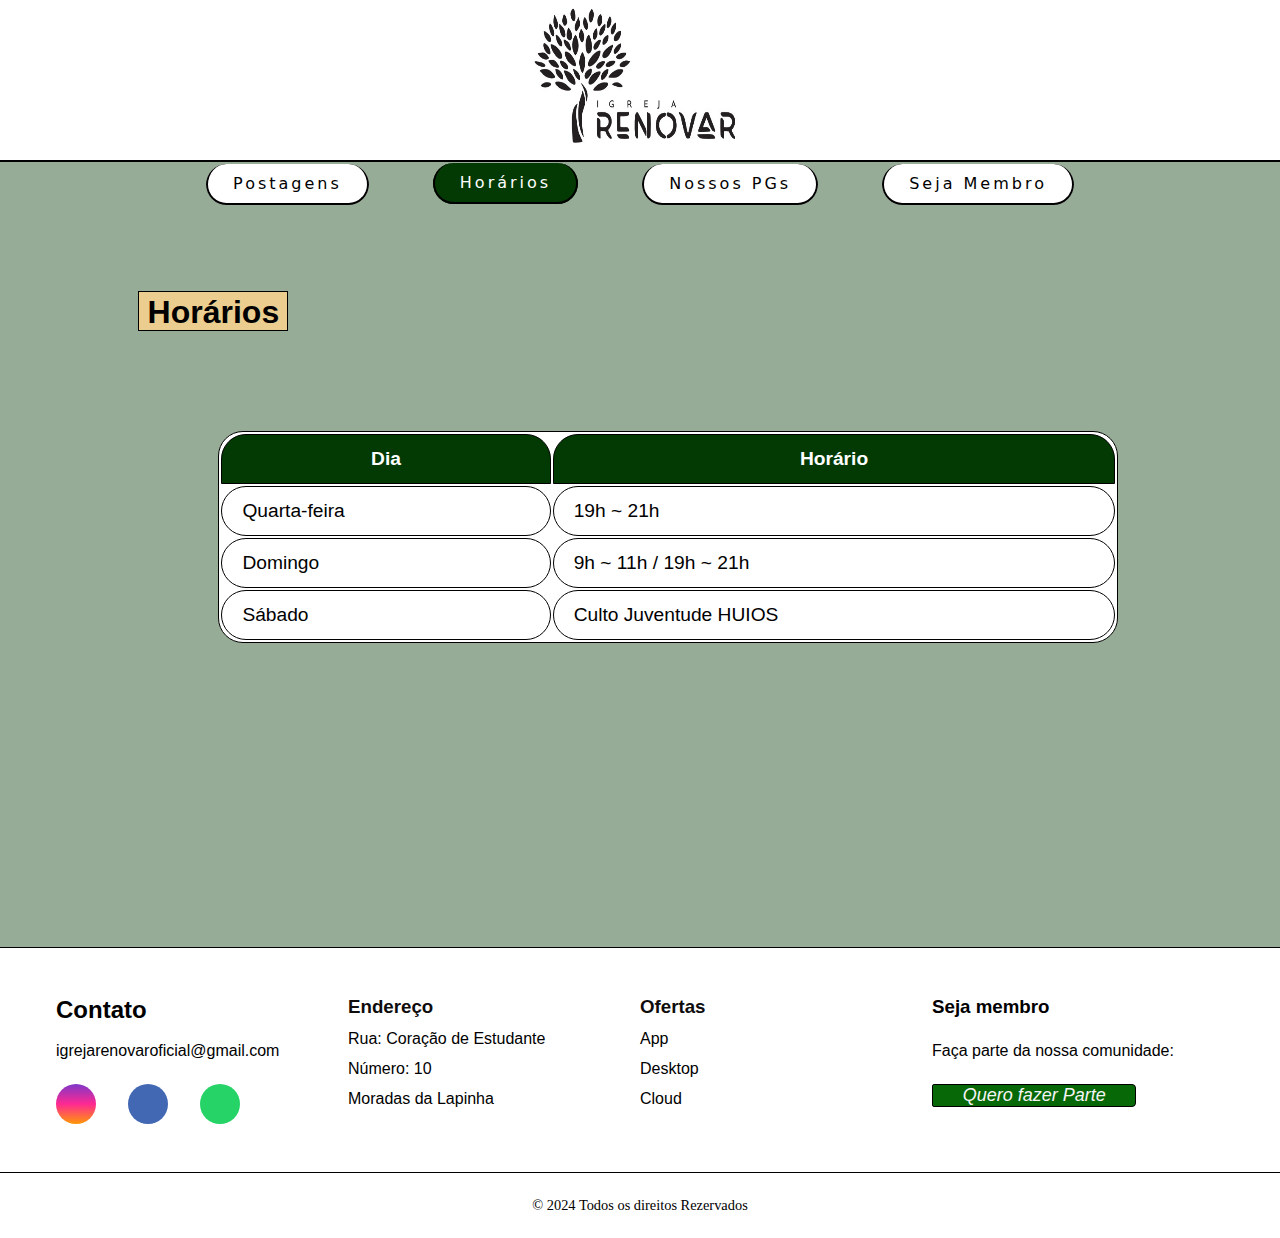
<file: Horários/horarios.html>
<!DOCTYPE html>
<html lang="en">

<head>
    <meta charset="UTF-8">
    <meta name="viewport" content="width=device-width, initial-scale=1.0">
    <link rel="stylesheet" href="https://cdnjs.cloudflare.com/ajax/libs/font-awesome/6.5.1/css/all.min.css" integrity="sha512-DTOQO9RWCH3ppGqcWaEA1BIZOC6xxalwEsw9c2QQeAIftl+Vegovlnee1c9QX4TctnWMn13TZye+giMm8e2LwA==" crossorigin="anonymous" referrerpolicy="no-referrer" />
    <link rel="stylesheet" href="horarios.css">
    <title>Horários</title>
</head>

<body>
    <header>
        <nav class="navi">
            <img src="images/logo-branca2.jpg" alt="Logo-Renovar-Branca" class="logo">
        </nav>

        <div class="links-navbar">
            <ul class="nav-list">
                <li><a href="/Menu/index.html" class="links">Postagens</a></li>
                <li id="ativado" class="links"><a href="/Horários/horarios.html">Horários</a></li>
                <li><a href="/PG/PG.html" class="links">Nossos PGs</a></li>
                <li><a href="" class="links">Seja Membro</a></li>
            </ul>
        </div>
    </header>
    <main>
        <div id="conteudo">
            <div class="titulo-horario">
                <h1>Horários</h1>
            </div>

            <div id="tabela-horario">
                <table>
                    <thead>
                        <tr>
                            <th>Dia</th>
                            <th>Horário</th>
                        </tr>
                    </thead>
                    <tbody>
                        
                        <tr>
                            <td>Quarta-feira</td>
                            <td>19h ~ 21h</td>
                        </tr>
                        <tr>
                            <td>Domingo</td>
                            <td>9h ~ 11h / 19h ~ 21h</td>
                        </tr>
                        <tr>
                            <td>Sábado</td>
                            <td>Culto Juventude HUIOS</td>
                        </tr>
                        
                    </tbody>
                </table>
            </div>
        </div>
        <main id="main"></main>
        <footer>
            <div id="footer_content">
    
                <div id="footer_contacts">
    
                    <h2>Contato</h2>
                    <p>igrejarenovaroficial@gmail.com</p>
                    
    
                    <div id="footer_social_media">
                        <a href="#" class="footer_link" id="instagram">
                            <i class="fa-brands fa-instagram"></i>
                        </a>
                        <a href="#" class="footer_link" id="facebook">
                            <i class="fa-brands fa-facebook-f"></i>
                        </a>
                        <a href="#" class="footer_link" id="whatsapp">
                            <i class="fa-brands fa-whatsapp"></i>
                        </a>
                    </div>
                </div>
                <ul class="footer-list">
                    <li><h3>Endereço</h3></li>
                    <li>
                        <a href="#">Rua: Coração de Estudante</a>
                    </li>
                    <li>
                        <a href="#">Número: 10</a>
                    </li>
                    <li>
                        <a href="#">Moradas da Lapinha</a>
                    </li>
                </ul>
                <ul class="footer-list">
                    <li><h3>Ofertas</h3></li>
                    <li>
                        <a href="#">App</a>
                    </li>
                    <li>
                        <a href="#">Desktop</a>
                    </li>
                    <li>
                        <a href="#">Cloud</a>
                    </li>
                </ul>
    
                <div id="footer_subscribe">
                    <h3>Seja membro</h3>
                    <p>
                        Faça parte da nossa comunidade:
                    </p>

                <div id="input_group">

                    
                    <button>
                        <i >Quero fazer Parte <i class="fa-solid fa-check"></i></i>
                    </button>
                </div>
    
    
            </div>
    

        </footer>
        <div id="footer_copyright">   
            &#169
            2024 Todos os direitos Rezervados
        </div>
    </main>

</body>

</html>
</file>
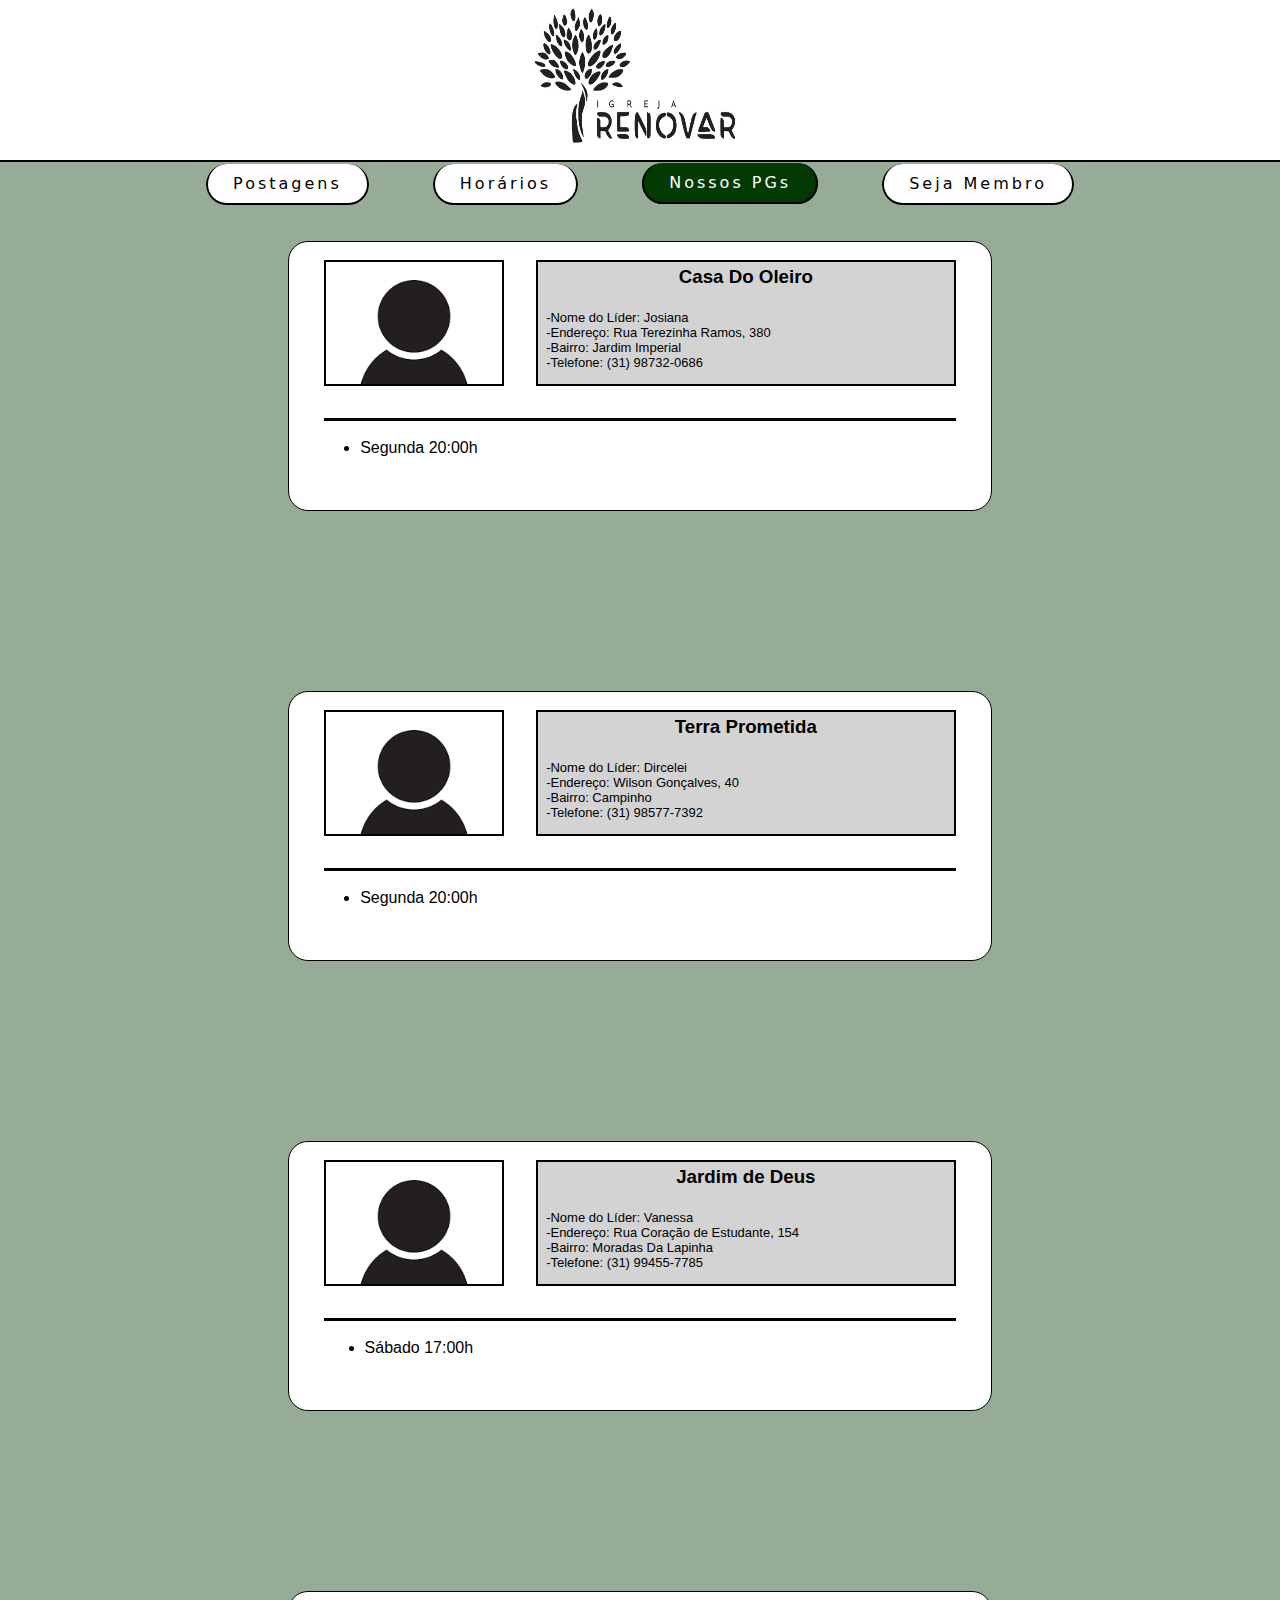
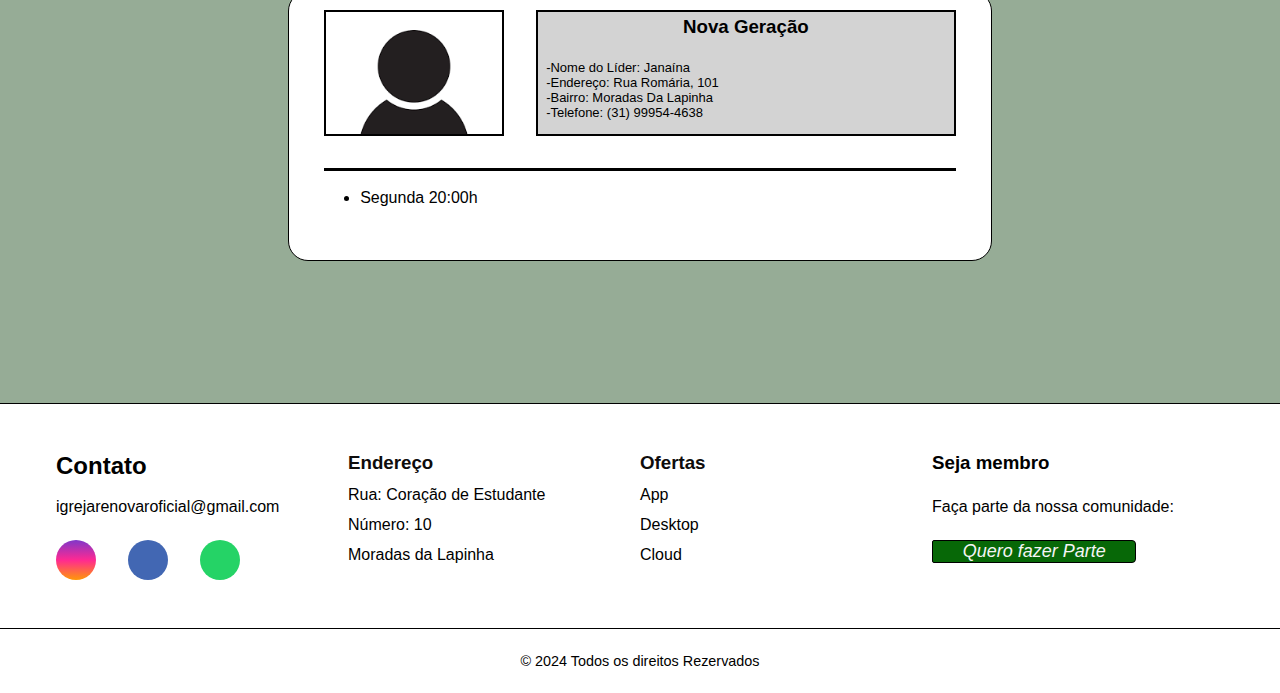
<file: PG/PG.html>
<!DOCTYPE html>
<html lang="en">

<head>
    <meta charset="UTF-8">
    <meta name="viewport" content="width=device-width, initial-scale=1.0">
    <link rel="stylesheet" href="https://cdnjs.cloudflare.com/ajax/libs/font-awesome/6.5.1/css/all.min.css" integrity="sha512-DTOQO9RWCH3ppGqcWaEA1BIZOC6xxalwEsw9c2QQeAIftl+Vegovlnee1c9QX4TctnWMn13TZye+giMm8e2LwA==" crossorigin="anonymous" referrerpolicy="no-referrer" />
    <link rel="stylesheet" href="PG.css">
    <link rel="stylesheet" href="navbar.css">
    <title>Document</title>
</head>

<body>
    <header>
        <nav class="navi">
            <img src="images/logo-branca2.jpg" alt="Logo-Renovar-Branca" class="logo">
        </nav>

        <div class="links-navbar">
            <ul class="nav-list">
                <li><a href="/Menu/index.html" class="links">Postagens</a></li>
                <li><a href="/Horários/horarios.html" class="links">Horários</a></li>
                <li id="ativado" class="links"><a href="/PG/PG.html">Nossos PGs</a></li>
                <li><a href="" class="links">Seja Membro</a></li>
            </ul>
        </div>
    </header>
    <div class="flex">
        <div class="flex-filho">
            <div class="barra">
                <div class="image"></div>
                <div class="description">
                    <h3>Casa Do Oleiro</h3>
                    <br>
                    <p id="text"><br>
                        -Nome do Líder: Josiana<br>
                        -Endereço: Rua Terezinha Ramos, 380<br>
                        -Bairro: Jardim Imperial<br>
                        -Telefone: (31) 98732-0686
                    </p>
                </div>
            </div>
            <br>
            <ul class="detalhes">
                <!--
                <li>Nome do líder: Josiana</li>
                <li>Endereço: Rua Terezinha Ramos, 380</li>
                <li>Telefone: (31) 98732-0686</li>
                -->
                <li>Segunda 20:00h</li>               
            </ul>
        </div>
        
    </div>
    <div class="flex">
        <div class="flex-filho">
            <div class="barra">
                <div class="image"></div>
                <div class="description">
                    <h3>Terra Prometida</h3>
                    <br>
                    <p id="text"><br>
                        -Nome do Líder: Dircelei<br>
                        -Endereço: Wilson Gonçalves, 40 <br>
                        -Bairro: Campinho <br>
                        -Telefone: (31) 98577-7392

                    </p>
                </div>
            </div>
            <br>
            <ul class="detalhes">
                <li>Segunda 20:00h</li>
            </ul>
        </div>
        
    </div>
    <div class="flex">
        <div class="flex-filho">
            <div class="barra">
                <div class="image"></div>
                <div class="description">
                    <h3>Jardim de Deus</h3>
                    <br>
                    <p id="text"><br>
                        -Nome do Líder: Vanessa<br>
                        -Endereço: Rua Coração de Estudante, 154 <br>
                        -Bairro: Moradas Da Lapinha <br>
                        -Telefone: (31) 99455-7785
                    </p>
                </div>
            </div>
            <br>
            <ul class="detalhes">
                <li>Sábado 17:00h</li>
            </ul>
        </div>
        
    </div>
    <div class="flex">
        <div class="flex-filho">
            <div class="barra">
                <div class="image"></div>
                <div class="description">
                    <h3>Nova Geração</h3>
                    <br>
                    <p id="text"><br>
                        -Nome do Líder: Janaína<br>
                        -Endereço: Rua Romária, 101 <br>
                        -Bairro: Moradas Da Lapinha <br>
                        -Telefone: (31) 99954-4638
                    </p>
                </div>
            </div>
            <br>
            <ul class="detalhes">
                <li>Segunda 20:00h</li>
            </ul>
        </div>
        
    </div>
    
    <footer>
        <div id="footer_content">

            <div id="footer_contacts">

                <h2>Contato</h2>
                <p>igrejarenovaroficial@gmail.com</p>
                

                <div id="footer_social_media">
                    <a href="#" class="footer_link" id="instagram">
                        <i class="fa-brands fa-instagram"></i>
                    </a>
                    <a href="#" class="footer_link" id="facebook">
                        <i class="fa-brands fa-facebook-f"></i>
                    </a>
                    <a href="#" class="footer_link" id="whatsapp">
                        <i class="fa-brands fa-whatsapp"></i>
                    </a>
                </div>
            </div>
            <ul class="footer-list">
                <li><h3>Endereço</h3></li>
                <li>
                    <a href="#">Rua: Coração de Estudante</a>
                </li>
                <li>
                    <a href="#">Número: 10</a>
                </li>
                <li>
                    <a href="#">Moradas da Lapinha</a>
                </li>
            </ul>
            <ul class="footer-list">
                <li><h3>Ofertas</h3></li>
                <li>
                    <a href="#">App</a>
                </li>
                <li>
                    <a href="#">Desktop</a>
                </li>
                <li>
                    <a href="#">Cloud</a>
                </li>
            </ul>

            <div id="footer_subscribe">
                <h3>Seja membro</h3>
                <p>
                    Faça parte da nossa comunidade:
                </p>

                <div id="input_group">

                    
                    <button>
                        <i >Quero fazer Parte <i class="fa-solid fa-check"></i></i>
                    </button>
                </div>
            </div>


        </div>

        <div id="footer_copyright">

            &#169
            2024 Todos os direitos Rezervados
        </div>
    </footer>
</body>

</html>
</file>
<file: Horários/horarios.css>
* {
    margin: 0;
    padding: 0;
    box-sizing: border-box;
}

body {
    background-color: rgb(150, 172, 150);
}

#main{
    height: 20vh;
}

/*--------------------------- Nav Bar--------------------------------- */
.links {
    color: black;
    text-decoration: none;
    transition: 0.4s;
    background: white;
}

a {
    color: black;
    text-decoration: none;
    transition: 0.4s;
}

a:hover {
    color: rgb(2, 66, 2);
}

.logo {
    width: 225px;
    margin: 0 auto;
}

nav {
    display: flex;
    background: white;
    height: 18vh;
    border-bottom: 2px solid black;
}

.links-navbar {
    height: 40px;
}

.links-navbar ul {
    justify-content: center;
    display: flex;
    height: 40px;
}

.nav-list {
    list-style: none;
    display: flex;
    align-items: center;
    max-width: 100%;
    margin-top: 1px;
}

.nav-list li {
    letter-spacing: 3px;
    margin-left: 32px;
    margin-right: 32px;
}

.nav-list li a {
    padding: 10px 25px;
    border-top: 0px;
    border-radius: 25px;
    font-family: system-ui, -apple-system, BlinkMacSystemFont, 'Segoe UI', Roboto, Oxygen, Ubuntu, Cantarell, 'Open Sans', 'Helvetica Neue', sans-serif;
    font-weight: 500;
    border: 2px solid black;
    border-top: 0px;
}

#ativado {
    display: flex;
    background: rgb(3, 58, 3);
    border-radius: 25px;
    border-top: 0px;
}

#ativado a {
    color: white;
}

#ativado a:hover {
    color: rgb(192, 192, 56);
}





/*--------------------Horários-------------------------*/


#conteudo {
    padding: 3%;
}


.titulo-horario h1 {
    background-color: #ebcd8f;
    width: 150px;
    height: 40px;
    text-align: center;
    padding: 2px;
    border: 1px solid black;
    font-family: Arial, Helvetica, sans-serif;
}

.titulo-horario {

    padding-left: 100px;
    padding-top: 50px;
}

/*------------------------------------------*/
#tabela-horario {
    padding-left: 150px;
    padding-bottom: 85px;
    padding-right: 150px;
    padding-top: 60px;
}
/*------------------------------------------*/


table {
    margin: 40px 30px 0px 30px;
    border: 1px solid black;
    background: white;
    width: 100%;
    max-width: 900px;
    /* border-top-left-radius: 25px;
    border-bottom-right-radius: 25px;
    */
    border-radius: 25px;
}


tr {
    font-family: Arial, Helvetica, sans-serif;
    font-weight: 500;
    font-size: larger;
    height: 50px;
}


th {
    border-radius: 25px;
}

thead th {
    background: rgb(3, 58, 3);
    color: #fff;
    font-weight: bold;
    border-radius: 0;
    border-top-left-radius: 25px;
    border-top-right-radius: 25px;
}

td,
th {
    padding: 5px 20px;
    border: 1px solid black;
    border-radius: 25px;
}


/*------------------------- Footer---------------------- */
footer{
    font-family: 'inter',sans-serif;
    margin: 0;
    padding: 0;
    box-sizing: border-box;
}

:root{
    --color-neutral-0: #0e0c0c;
    --color-neutral-10: #171717;
    --color-neutral-30: #a8a29e;
    --color-neutral-40: #f5f5f5;

}

footer{
    width: 100%;
    color: var(--color-neutral-40);
    border-top: 1px solid black;
}

.footer_link{
    text-decoration: none;
}

#footer_content{
    background-color: white;
    display: grid;
    grid-template-columns: repeat(4,1fr);
    padding: 3rem 3.5rem;

}

#footer_contacts h2{
    margin-bottom: 0.75em;
    color: #000;
}
#footer_contacts p{
    color: #000;
}

#footer_social_media{
    display: flex;
    gap: 2rem;
    margin-top: 1.5rem;
}

#footer_social_media .footer_link{
    display: flex;
    align-items: center;
    justify-content: center;
    height: 2.5rem;
    width: 2.5rem;
    color: var(--color-neutral-40);
    border-radius:50%;
    transition: all 0.4s;
}
#footer_social_media .footer_link i{
    font-size: 1.25rem;
}

#footer_social_media .footer_link:hover{
    
    opacity: 0.8;
}

#instagram{
    background: linear-gradient(#7f37c9, #ff2992,#ff9807);
}

#facebook{
    background: #4267b3;
}

#whatsapp{
    background:#25d366;
}

.footer-list{
    display: flex;
    flex-direction: column;
    gap: 0.75rem;
    list-style: none;
    
}

.footer-list .footer_link{
    color: var(--color-neutral-0);
    transition: all 0.4s;
}
.footer-list h3{
    color: #0e0c0c;
}

.footer-list h3:hover{
    color:rgb(16, 107, 16) ;
}

.footer-list a{
    color: black;
}

#footer_subscribe{
    display: flex;
    flex-direction: column;
    gap: 1.5rem;
}

#footer_subscribe {
    color: black;
}

#input_group{
    display: flex;
    align-items: center;
    border-radius: 4px;
}

#input_group input{

    all: unset;
    padding: 0.75rem;
    width: 100%;

}

#input_group  button{
    background-color: rgb(7, 104, 7);
    border: 1px solid black;
    color: var(--color-neutral-40);
    font-size: 1.125rem;
    padding: 0px 1.125rem;
    height: 100%;
    border-radius: 2px 4px 4px 2px;
    cursor: pointer;
    transition: all 0.4s;
    width: 70%;
}

#input_group button:hover{
    opacity: 0.8;
}

#footer_copyright{
    display: flex;
    justify-content: center;
    color: #000;
    border-top:1px solid black;
    background-color: white;
    font-size: 0.9rem;
    padding: 1.5rem;
    font-weight: 100;

}

/*-----------------------Media Queries-----------------------*/

@media (min-width: 200px) and (max-width: 349px) {

    nav {
        height: 15vh;
    }

    .logo {
        width: 190px;
    }

    .links-navbar ul {
        height: 29px;
    }

    .nav-list li {
        letter-spacing: 0px;
        margin-left: 0px;
        margin-right: 0px;
    }

    .nav-list li a {
        padding: 5px 7px;
        border: 1px solid black;
        border-top: 0px;
        font-weight: 400;
        font-size: smaller;
    }

    .nav-list li {
        white-space: nowrap;
    }
    

    /*---horario queries-----*/

    .titulo-horario h1 {
        width: 65px;
        height: 20px;
        padding: 2px;
        font-size: small;
    }

    .titulo-horario {
        padding-left: 10px;
    }

    #tabela-horario {
        padding-left: 2px;
    }


    table {
        margin: 20px 0px 2px;
        border: 1px solid black;
        background: white;
        width: 250px;
        /* border-top-left-radius: 25px;
        border-bottom-right-radius: 25px;
        */
        border-radius: 25px;
    }

    tr {
        font-family: Arial, Helvetica, sans-serif;
        font-weight: 200;
        font-size: small;
    }

    td,
    th {
        padding: 4px 20px;
        border: 1px solid black;
        border-radius: 25px;
    }

    /*-----------footer querie------------*/

    


}

@media (min-width: 350px) and (max-width: 589px) {

    nav {
        height: 15vh;
    }

    .logo {
        width: 190px;
    }

    .links-navbar ul {
        height: 29px;
    }

    .nav-list li {
        letter-spacing: 0px;
        margin-left: 4px;
        margin-right: 4px;
    }

    .nav-list li a {
        padding: 5px 7px;
        border: 1px solid black;
        border-top: 0px;
        font-weight: 500;
        font-size: smaller;
    }

    .nav-list li {
        white-space: nowrap;
    }

    /*Horario queries---*/

    #conteudo {
        margin: 10px;
    }

    .titulo-horario h1 {
        width: 100%;
        height: auto;
        padding: 5px;
        font-size: medium;
        text-align: center;
    }

    .titulo-horario {
        padding-left: 0;
        width: 25%;

    }

    #tabela-horario {
        padding-left: 0;
    }

    table {
        margin: 10px 0;
        width: 100%;
    }

    tr {
        font-weight: 500;
        font-size: small;
    }

    td,
    th {
        padding: 3px 10px;
    }

    /*------------Footer queries ------------*/
    
    

}


@media (min-width: 590px) and (max-width: 920px) {


    .logo {

        width: 205px;
    }

    .links-navbar ul {
        height: 40px;
    }

    .nav-list li {
        letter-spacing: 2px;
        margin-left: 15px;
        margin-right: 15px;
    }

    .nav-list li a {
        padding: 10px 15px;
        border: 1px solid black;
        border-top: 0px;
        font-weight: 500;
    }

    .nav-list li {
        white-space: nowrap;
    }

    /*Horario queries---*/

    #conteudo {
        margin: 10px;
    }

    .titulo-horario h1 {
        width: 100%;
        height: auto;
        padding: 5px;
        font-size: large;
        text-align: center;
    }

    .titulo-horario {
        padding-left: 0;
        width: 20%;
        margin-top: 55px;
    }

    #tabela-horario {
        padding-left: 0;
    }

    table {
        margin: 10px 0;
        width: 100%;
    }

    tr {
        font-weight: 500;
        font-size: larger;
    }

    td,
    th {
        padding: 3px 10px;
    }


    /*-----FooterQuerie-----*/

    

    

    

}

@media screen and (max-width:768px) {


    #footer_content{
        grid-template-columns: repeat(2, 1fr);
        gap: 2rem;
    }
    
}

@media screen and (max-width:426px) {


    #footer_content{
        grid-template-columns: repeat(1, 1fr);
        padding: 3rem 2rem;
    }
    
}
</file>
<file: PG/PG.css>
.flex {
    display: flex;
    background-color: rgb(150, 172, 150);
    flex-wrap: wrap;
    flex-direction: column;
    height: 50vh;
    align-items: center;
}

.flex-filho {
    background-color: white;
    border: 1px solid black;
    border-radius: 20px;
    height: 60%;
    width: 55%;
    text-align: center;
    margin: 3%;
    align-items: center;
    justify-content: center;
    display: flex;
    flex-direction: column;
}

.barra {
    display: flex;
    flex-direction: row;
    position: relative;
    bottom: 10%;
    height: 60%;
    border-bottom: 3px solid black;
    width: 90%;
}

.image {
    background-color: gray;
    height: 80%;
    width: 30%;
    border: 2px solid black;
    background-image: url(images/perfil.png);
    background-size: cover;
    
}

.description {
    margin-left: 5%;
    background-color: lightgray;
    border: 2px solid black;
    width: 70%;
    height: 80%;
    color: black;
}

.description h3 {
    height: 5%;
    margin-top: 0;
    padding-top: 1%;
    font-family: 'Segoe UI', Tahoma, Geneva, Verdana, sans-serif;

}

.description p {
    text-align: justify;
    padding: 2%;
    font-family: Arial, Helvetica, sans-serif;
    font-size: small;
}

.detalhes {
    position: relative;
    height: 0;
    margin-left: -63%;
    bottom: 10%;
    text-align: left;
}




/*--------------Footer-------------------*/ 

*{
    font-family: 'inter',sans-serif;
    margin: 0;
    padding: 0;
    box-sizing: border-box;
}

:root{
    --color-neutral-0: #0e0c0c;
    --color-neutral-10: #171717;
    --color-neutral-30: #a8a29e;
    --color-neutral-40: #f5f5f5;

}

footer{
    width: 100%;
    color: var(--color-neutral-40);
    border-top: 1px solid black;
}

.footer_link{
    text-decoration: none;
}

#footer_content{
    background-color: white;
    display: grid;
    grid-template-columns: repeat(4,1fr);
    padding: 3rem 3.5rem;


}

#footer_contacts h2{
    margin-bottom: 0.75em;
    color: #000;
}
#footer_contacts p{
    color: #000;
}

#footer_social_media{
    display: flex;
    gap: 2rem;
    margin-top: 1.5rem;
}

#footer_social_media .footer_link{
    display: flex;
    align-items: center;
    justify-content: center;
    height: 2.5rem;
    width: 2.5rem;
    color: var(--color-neutral-40);
    border-radius:50%;
    transition: all 0.4s;
}
#footer_social_media .footer_link i{
    font-size: 1.25rem;
}

#footer_social_media .footer_link:hover{
    
    opacity: 0.8;
}

#instagram{
    background: linear-gradient(#7f37c9, #ff2992,#ff9807);
}

#facebook{
    background: #4267b3;
}

#whatsapp{
    background:#25d366;
}

.footer-list{
    display: flex;
    flex-direction: column;
    gap: 0.75rem;
    list-style: none;
    
}

.footer-list .footer_link{
    color: var(--color-neutral-0);
    transition: all 0.4s;
}
.footer-list h3{
    color: #0e0c0c;
}

.footer-list h3:hover{
    color:rgb(16, 107, 16) ;
}

.footer-list a{
    color: black;
}

#footer_subscribe{
    display: flex;
    flex-direction: column;
    gap: 1.5rem;
}

#footer_subscribe {
    color: black;
}

#input_group{
    display: flex;
    align-items: center;
    border-radius: 4px;
}

#input_group input{

    all: unset;
    padding: 0.75rem;
    width: 100%;

}

#input_group  button{
    background-color: rgb(7, 104, 7);
    border: 1px solid black;
    color: var(--color-neutral-40);
    font-size: 1.125rem;
    padding: 0px 1.125rem;
    height: 100%;
    border-radius: 2px 4px 4px 2px;
    cursor: pointer;
    transition: all 0.4s;
    width: 70%;
}

#input_group button:hover{
    opacity: 0.8;
}

#footer_copyright{
    display: flex;
    justify-content: center;
    color: #000;
    border-top:1px solid black;
    background-color: white;
    font-size: 0.9rem;
    padding: 1.5rem;
    font-weight: 100;

}


@media screen and (max-width:768px) {


    #footer_content{
        grid-template-columns: repeat(2, 1fr);
        gap: 2rem;
    }
    
}

@media screen and (max-width:426px) {


    #footer_content{
        grid-template-columns: repeat(1, 1fr);
        padding: 3rem 2rem;
    }
    
}

@media screen and (max-width: 768px) {
    .flex-filho {
        width: 90%; /* Ajustado para 90% em telas menores */
    }
    
    .detalhes li{
        margin-left: 10px;
    }
    
    .image {
        width: 30%; /* Largura total em telas menores */
    }

    .description {
        width: 100%; /* Largura total em telas menores */
        margin-left: 10; /* Removida a margem em telas menores */
    }

    .detalhes {
        margin-left: 10; /* Removida a margem em telas menores */
    }
}

@media screen and (max-width: 500px) {

    .image{
        display: none;
    }

    .description{
        margin-left: 0;
    }

    .detalhes{
        list-style: none;
    }

}
</file>
<file: PG/navbar.css>
* {
    margin: 0;
    padding: 0;
    box-sizing: border-box;
}

body {
    background-color: rgb(150, 172, 150);
}

#main{
    height: 20vh;
}

/*--------------------------- Nav Bar--------------------------------- */
.links {
    color: black;
    text-decoration: none;
    transition: 0.4s;
    background: white;
}

a {
    color: black;
    text-decoration: none;
    transition: 0.4s;
}

a:hover {
    color: rgb(2, 66, 2);
}

.logo {
    width: 225px;
    margin: 0 auto;
}

nav {
    display: flex;
    background: white;
    height: 18vh;
    border-bottom: 2px solid black;
}

.links-navbar {
    height: 40px;
}

.links-navbar ul {
    justify-content: center;
    display: flex;
    height: 40px;
}

.nav-list {
    list-style: none;
    display: flex;
    align-items: center;
    max-width: 100%;
    margin-top: 1px;
}

.nav-list li {
    letter-spacing: 3px;
    margin-left: 32px;
    margin-right: 32px;
}

.nav-list li a {
    padding: 10px 25px;
    border-top: 0px;
    border-radius: 25px;
    font-family: system-ui, -apple-system, BlinkMacSystemFont, 'Segoe UI', Roboto, Oxygen, Ubuntu, Cantarell, 'Open Sans', 'Helvetica Neue', sans-serif;
    font-weight: 500;
    border: 2px solid black;
    border-top: 0px;
}

#ativado {
    display: flex;
    background: rgb(3, 58, 3);
    border-radius: 25px;
    border-top: 0px;
}

#ativado a {
    color: white;
}

#ativado a:hover {
    color: rgb(192, 192, 56);
}



/*-----------------------Media Queries-----------------------*/


@media (min-width: 200px) and (max-width: 349px) {

    nav {
        height: 15vh;
    }

    .logo {
        width: 190px;
    }

    .links-navbar ul {
        height: 29px;
    }

    .nav-list li {
        letter-spacing: 0px;
        margin-left: 0px;
        margin-right: 0px;
    }

    .nav-list li a {
        padding: 5px 7px;
        border: 1px solid black;
        border-top: 0px;
        font-weight: 400;
        font-size: smaller;
    }

    .nav-list li {
        white-space: nowrap;
    }
    

}

@media (min-width: 350px) and (max-width: 589px) {

    nav {
        height: 15vh;
    }

    .logo {
        width: 190px;
    }

    .links-navbar ul {
        height: 29px;
    }

    .nav-list li {
        letter-spacing: 0px;
        margin-left: 4px;
        margin-right: 4px;
    }

    .nav-list li a {
        padding: 5px 7px;
        border: 1px solid black;
        border-top: 0px;
        font-weight: 500;
        font-size: smaller;
    }

    .nav-list li {
        white-space: nowrap;
    }

      

}


@media (min-width: 590px) and (max-width: 920px) {


    .logo {

        width: 205px;
    }

    .links-navbar ul {
        height: 40px;
    }

    .nav-list li {
        letter-spacing: 2px;
        margin-left: 15px;
        margin-right: 15px;
    }

    .nav-list li a {
        padding: 10px 15px;
        border: 1px solid black;
        border-top: 0px;
        font-weight: 500;
    }

    .nav-list li {
        white-space: nowrap;
    }
   

}
</file>
